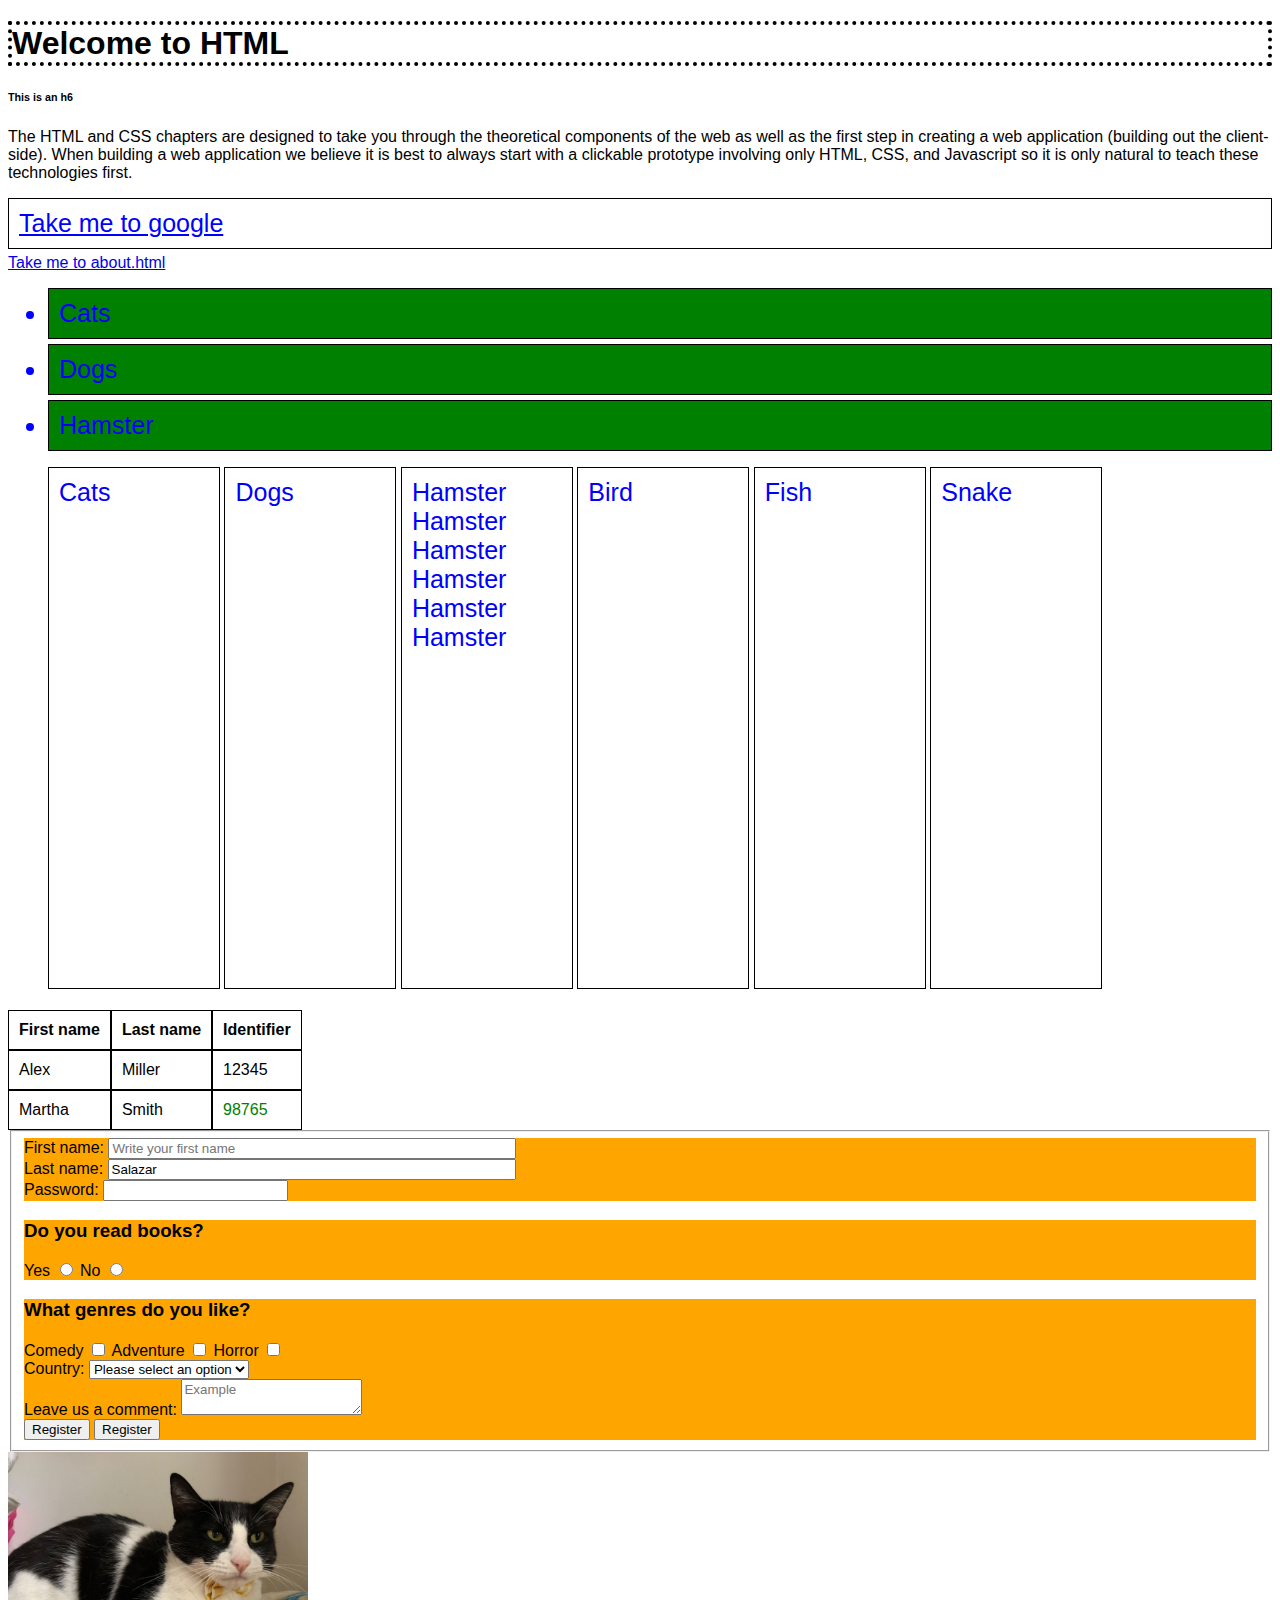
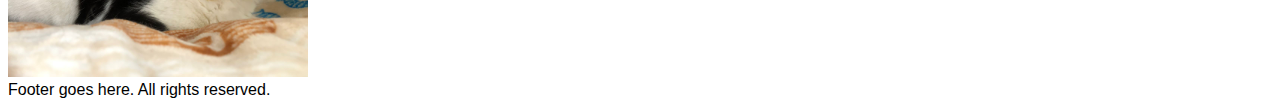
<file: Week 1/Day 2/index.html>
<!DOCTYPE HTML>
<html lang="EN">
    <head>
        <title>
            My first web page
        </title>
        <!-- Meta is a selfclosed element -->
        <meta charset="UTF-8">
        <meta name="viewport" content="width=device-width, initial-scale=1.0">
        <link rel="stylesheet" href="./css/style.css">
    </head>
    <body>
        <nav>
            <h1>
                Welcome to HTML
            </h1>
            <h6>
                This is an h6
            </h6>
        </nav>
        <header>
            <p>
                The HTML and CSS chapters are designed to take you through the theoretical components of the web as well as the first step in creating a web application (building out the client-side). When building a web application we believe it is best to always start with a clickable prototype involving only HTML, CSS, and Javascript so it is only natural to teach these technologies first.
            </p>
        </header>
        <main>
            <a class="pet" href="https://www.google.com/" target="_blank">
                Take me to google
            </a>
            <a href="./assets/about.html">
                Take me to about.html
            </a>
            <ul>
                <li class="pet">
                    Cats
                </li>
                <li class="pet">
                    Dogs
                </li>
                <li class="pet">
                    Hamster
                </li>
            </ul>
            <ol>
                <li class="pet">
                    Cats
                </li>
                <li class="pet">
                    Dogs
                </li>
                <li class="pet">
                    Hamster Hamster Hamster Hamster Hamster Hamster
                </li>
                <li class="pet">
                    Bird
                </li>
                <li class="pet">
                    Fish
                </li>
                <li class="pet">
                    Snake
                </li>
            </ol>
            <table>
                <thead>
                    <tr>
                        <th>
                            First name
                        </th>
                        <th>
                            Last name
                        </th>
                        <th>
                            Identifier
                        </th>
                    </tr>
                </thead>
                <tbody>
                    <tr>
                        <td>
                            Alex
                        </td>
                        <td>
                            Miller
                        </td>
                        <td>
                            12345
                        </td>
                    </tr>
                    <tr>
                        <td>
                            Martha
                        </td>
                        <td>
                            Smith
                        </td>
                        <td id="number">
                            98765
                        </td>
                    </tr>
                </tbody>
                <!--
                    <tfoot></tfoot>
                -->
            </table>
            <form>
                <fieldset>
                    <div>
                        <label for="firstName">
                            First name:
                        </label>
                        <input type="text" name="firstName" id="firstName" placeholder="Write your first name" >
                    </div>
                    <div>
                        <label for="lastName">
                            Last name:
                        </label>
                        <input type="text" name="lastName" id="lastName" value="Salazar">
                    </div>
                    <div>
                        <label for="password">
                            Password:
                        </label>
                        <input type="password" name="password" id="password" >
                    </div>
                    <div>
                        <h3>
                            Do you read books?
                        </h3>
                        <label for="yesBook">
                            Yes
                        </label>
                        <input type="radio" name="doYouRead" id="yesBook" >
                        <label for="noBook">
                            No
                        </label>
                        <input type="radio" name="doYouRead" id="noBook" >
                    </div>
                    <div>
                        <h3>
                            What genres do you like?
                        </h3>
                        <label for="comedy">
                            Comedy
                        </label>
                        <input type="checkbox" name="genres" id="comedy">
                        <label for="adventure">
                            Adventure
                        </label>
                        <input type="checkbox" name="genres" id="adventure">
                        <label for="horror">
                            Horror
                        </label>
                        <input type="checkbox" name="genres" id="horror">
                    </div>
                    <div>
                        <label for="country">
                            Country:
                        </label>
                        <select name="country" id="country">
                            <option>
                                Please select an option
                            </option>
                            <option>
                                United States
                            </option>
                            <option>
                                Canada
                            </option>
                            <option>
                                Mexico
                            </option>
                        </select>
                    </div>
                    <div>
                        <label for="comment">
                            Leave us a comment:
                        </label>
                        <textarea name="comment" id="comment" placeholder="Example"></textarea>
                    </div>
                    <div>
                        <input type="submit" value="Register">
                        <button type="submit">
                            Register
                        </button>
                    </div>
                </fieldset>
            </form>
        </main>
        <section>
            <img id="catImage" src="./images/cat.JPG" alt="This is a picture of a cat.">
        </section>
        <footer>
            Footer goes here. All rights reserved.
        </footer>
    </body>
</html>
</file>
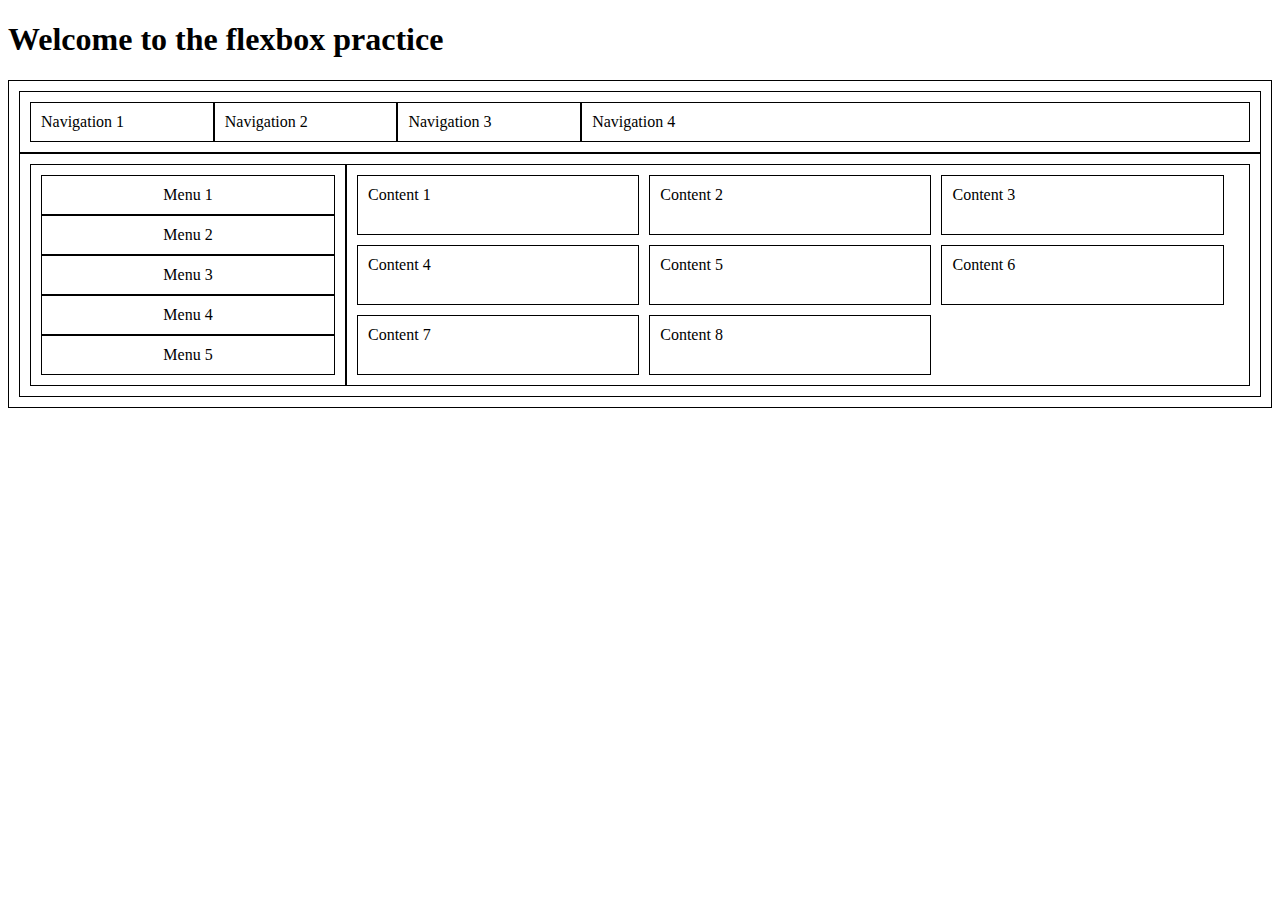
<file: Week 1/Day 3/index.html>
<!DOCTYPE html>
<html lang="en">
    <head>
        <meta charset="UTF-8">
        <meta http-equiv="X-UA-Compatible" content="IE=edge">
        <meta name="viewport" content="width=device-width, initial-scale=1.0">
        <title> Flexbox practice </title>
        <link rel="stylesheet" href="./css/style.css" >
    </head>
    <body>
        <h1>
            Welcome to the flexbox practice
        </h1>
        <div class="mainContainer">
            <div class="section">
                <div class="navItem">
                    Navigation 1
                </div>
                <div class="navItem">
                    Navigation 2
                </div>
                <div class="navItem">
                    Navigation 3 
                </div>
                <div class="specialNavItem">
                    Navigation 4
                </div>
            </div>
            <div class="section2">
                <div class="leftContent">
                    <div class="menuItem">
                        Menu 1
                    </div>
                    <div class="menuItem">
                        Menu 2
                    </div>
                    <div class="menuItem">
                        Menu 3
                    </div>
                    <div class="menuItem">
                        Menu 4
                    </div>
                    <div class="menuItem">
                        Menu 5
                    </div>
                </div>
                <div class="rightContent">
                    <div class="contentItem">
                        Content 1 
                    </div>
                    <div class="contentItem">
                        Content 2 
                    </div>
                    <div class="contentItem">
                        Content 3 
                    </div>
                    <div class="contentItem">
                        Content 4 
                    </div>
                    <div class="contentItem">
                        Content 5 
                    </div>
                    <div class="contentItem">
                        Content 6 
                    </div>
                    <div class="contentItem">
                        Content 7 
                    </div>
                    <div class="contentItem">
                        Content 8 
                    </div>
                </div>
            </div>
        </div>
    </body>
</html>
</file>
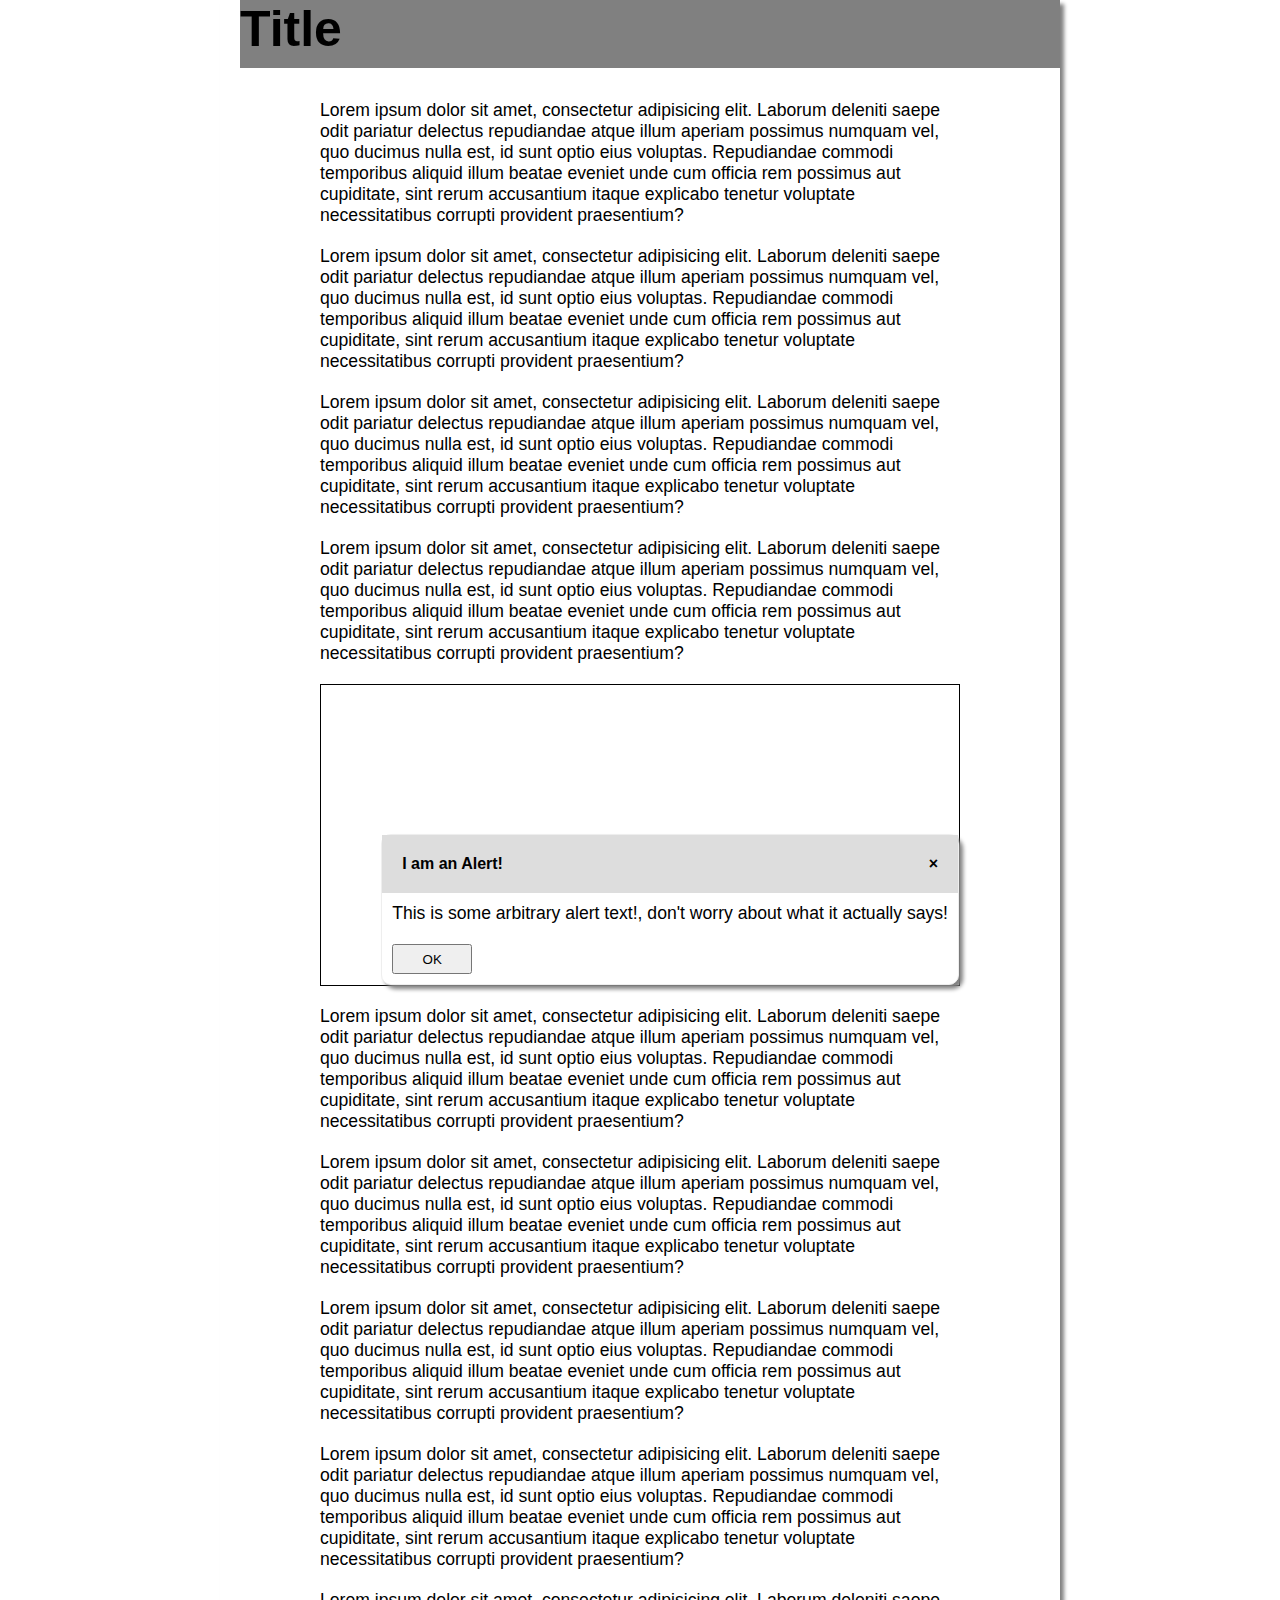
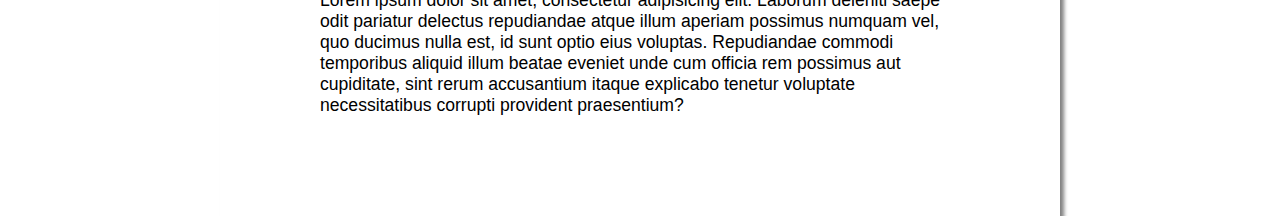
<file: Week 1/Day 4/index.html>
<!DOCTYPE html>
<html>
<head>
  <meta charset="utf-8">
  <meta name="viewport" content="width=device-width">
  <title>JS Bin</title>
  <link rel="stylesheet" href="./css/style.css" >
</head>
<body>
    <div class="container">
        <h1 class="heading">Title</h1>
        <div class="mainContent">
            <p>Lorem ipsum dolor sit amet, consectetur adipisicing elit. Laborum deleniti saepe odit pariatur delectus repudiandae atque illum aperiam possimus numquam vel, quo ducimus nulla est, id sunt optio eius voluptas. Repudiandae commodi temporibus aliquid illum beatae eveniet unde cum officia rem possimus aut cupiditate, sint rerum accusantium itaque explicabo tenetur voluptate necessitatibus corrupti provident praesentium?</p>
            <p>Lorem ipsum dolor sit amet, consectetur adipisicing elit. Laborum deleniti saepe odit pariatur delectus repudiandae atque illum aperiam possimus numquam vel, quo ducimus nulla est, id sunt optio eius voluptas. Repudiandae commodi temporibus aliquid illum beatae eveniet unde cum officia rem possimus aut cupiditate, sint rerum accusantium itaque explicabo tenetur voluptate necessitatibus corrupti provident praesentium?</p>
            <p>Lorem ipsum dolor sit amet, consectetur adipisicing elit. Laborum deleniti saepe odit pariatur delectus repudiandae atque illum aperiam possimus numquam vel, quo ducimus nulla est, id sunt optio eius voluptas. Repudiandae commodi temporibus aliquid illum beatae eveniet unde cum officia rem possimus aut cupiditate, sint rerum accusantium itaque explicabo tenetur voluptate necessitatibus corrupti provident praesentium?</p>
            <p>Lorem ipsum dolor sit amet, consectetur adipisicing elit. Laborum deleniti saepe odit pariatur delectus repudiandae atque illum aperiam possimus numquam vel, quo ducimus nulla est, id sunt optio eius voluptas. Repudiandae commodi temporibus aliquid illum beatae eveniet unde cum officia rem possimus aut cupiditate, sint rerum accusantium itaque explicabo tenetur voluptate necessitatibus corrupti provident praesentium?</p>
            <div class="messageContainer">
                <div id="message">
                    <div class="header"><span>I am an Alert!</span><span>×</span></div>
                    <p>This is some arbitrary alert text!, don't worry about what it actually says!</p>
                    <button>OK</button>
                </div>   
            </div>
            <p>Lorem ipsum dolor sit amet, consectetur adipisicing elit. Laborum deleniti saepe odit pariatur delectus repudiandae atque illum aperiam possimus numquam vel, quo ducimus nulla est, id sunt optio eius voluptas. Repudiandae commodi temporibus aliquid illum beatae eveniet unde cum officia rem possimus aut cupiditate, sint rerum accusantium itaque explicabo tenetur voluptate necessitatibus corrupti provident praesentium?</p>
            <p>Lorem ipsum dolor sit amet, consectetur adipisicing elit. Laborum deleniti saepe odit pariatur delectus repudiandae atque illum aperiam possimus numquam vel, quo ducimus nulla est, id sunt optio eius voluptas. Repudiandae commodi temporibus aliquid illum beatae eveniet unde cum officia rem possimus aut cupiditate, sint rerum accusantium itaque explicabo tenetur voluptate necessitatibus corrupti provident praesentium?</p>
            <p>Lorem ipsum dolor sit amet, consectetur adipisicing elit. Laborum deleniti saepe odit pariatur delectus repudiandae atque illum aperiam possimus numquam vel, quo ducimus nulla est, id sunt optio eius voluptas. Repudiandae commodi temporibus aliquid illum beatae eveniet unde cum officia rem possimus aut cupiditate, sint rerum accusantium itaque explicabo tenetur voluptate necessitatibus corrupti provident praesentium?</p>
            <p>Lorem ipsum dolor sit amet, consectetur adipisicing elit. Laborum deleniti saepe odit pariatur delectus repudiandae atque illum aperiam possimus numquam vel, quo ducimus nulla est, id sunt optio eius voluptas. Repudiandae commodi temporibus aliquid illum beatae eveniet unde cum officia rem possimus aut cupiditate, sint rerum accusantium itaque explicabo tenetur voluptate necessitatibus corrupti provident praesentium?</p>
            <p>Lorem ipsum dolor sit amet, consectetur adipisicing elit. Laborum deleniti saepe odit pariatur delectus repudiandae atque illum aperiam possimus numquam vel, quo ducimus nulla est, id sunt optio eius voluptas. Repudiandae commodi temporibus aliquid illum beatae eveniet unde cum officia rem possimus aut cupiditate, sint rerum accusantium itaque explicabo tenetur voluptate necessitatibus corrupti provident praesentium?</p> 
        </div>
    </div>
</body>
</html>
</file>
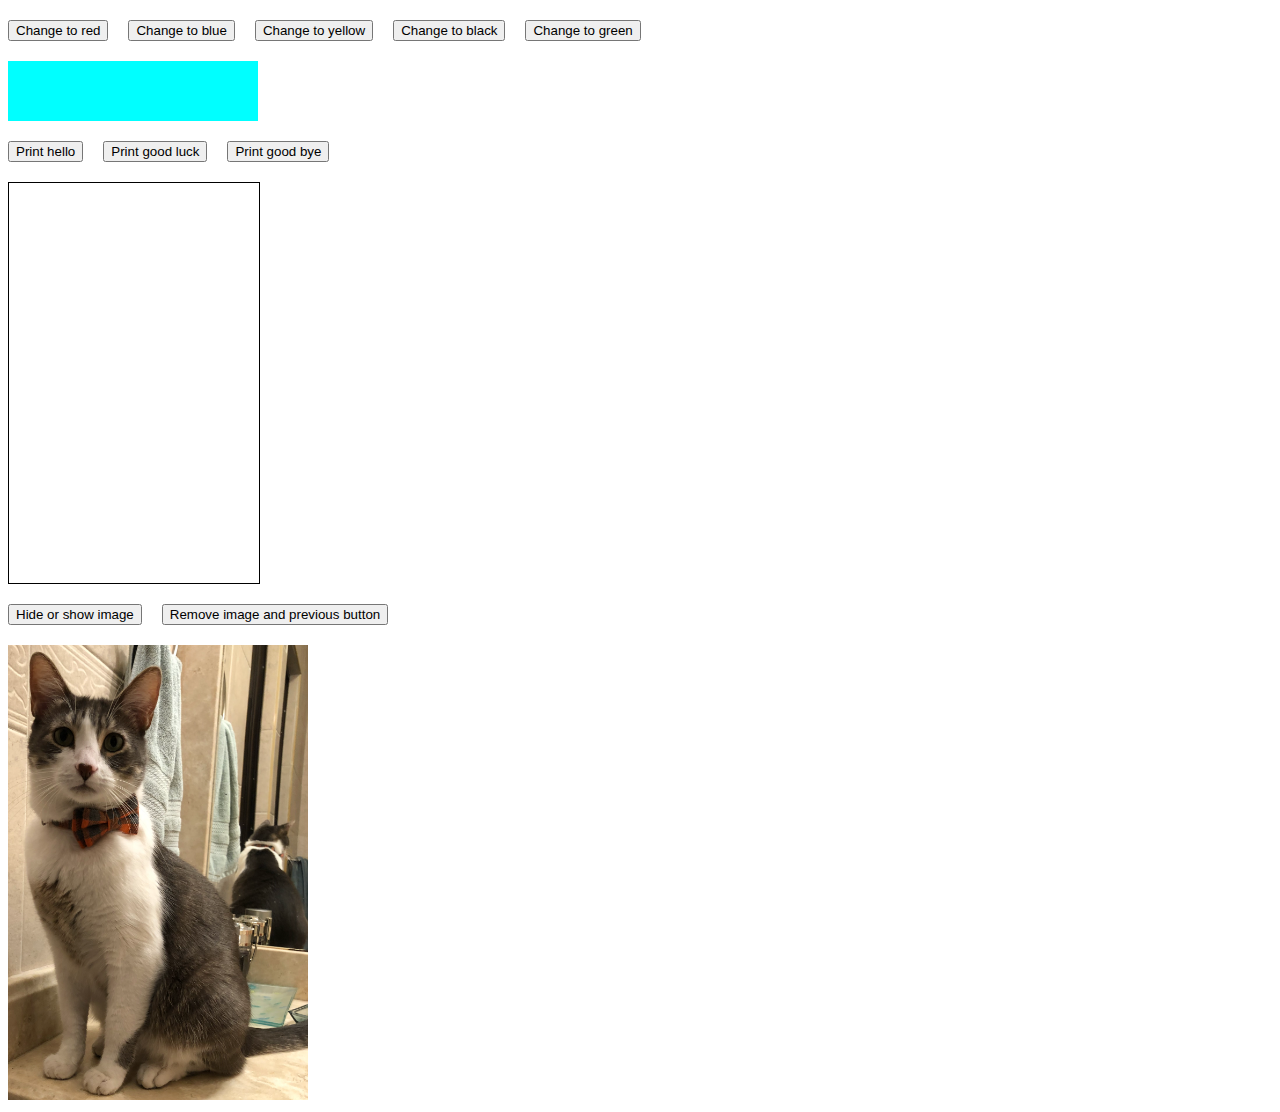
<file: Week 2/Day 1/index.html>
<!DOCTYPE html>
<html lang="en">
    <head>
        <meta charset="UTF-8">
        <meta http-equiv="X-UA-Compatible" content="IE=edge">
        <meta name="viewport" content="width=device-width, initial-scale=1.0">
        <title> DOM manipulation </title>
        <link rel="stylesheet" href="./css/style.css">
    </head>
    <body>
        <div class="changeButtons">
            <button onclick="changeBoxColor(this, 'red')">
                Change to red
            </button>
            <button onclick="changeBoxColor(this, 'blue')">
                Change to blue
            </button>
            <button onclick="changeBoxColor(this, 'yellow')">
                Change to yellow
            </button>
            <button onclick="changeBoxColor(this, 'black')">
                Change to black
            </button>
            <button onclick="changeBoxColor(this, 'green')">
                Change to green
            </button>
        </div>
        <div class="box">
            
        </div>
        <div class="printButtons">
            <button onclick="addTextToLog(this)">
                Print hello
            </button>
            <button onclick="addTextToLog(this)">
                Print good luck
            </button>
            <button onclick="addTextToLog(this)">
                Print good bye
            </button>
        </div>
        <div class="log">

        </div>
        <div class="hideRemoveButtons">
            <button id="hideShow" onclick="toggleCatImage(this)">
                Hide or show image
            </button>
            <button onclick="removeImageAndButton(this)">
                Remove image and previous button
            </button>
        </div>
        <div class="image">
            <img class="catImage" src="./images/tom.png" alt="Gray with white cat">
        </div>
        <script src="./js/index.js"></script>
    </body>
</html>
</file>
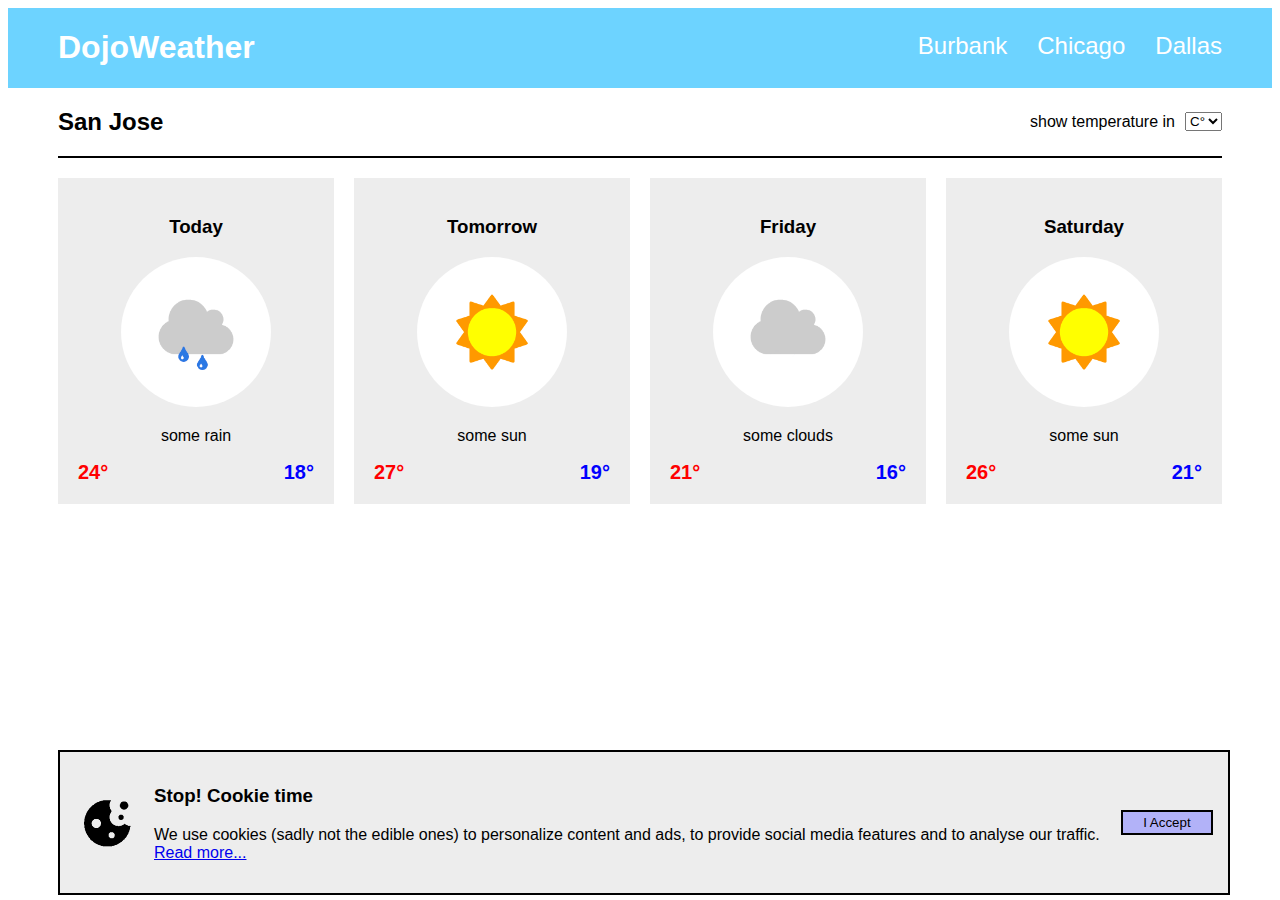
<file: Week 2/Day 2/index.html>
<!DOCTYPE html>
<html lang="en">
    <head>
        <meta charset="UTF-8">
        <meta http-equiv="X-UA-Compatible" content="IE=edge">
        <meta name="viewport" content="width=device-width, initial-scale=1.0">
        <title> Dojo Weather </title>
        <link rel="stylesheet" href="./css/style.css">
    </head>
    <body>
        <nav>
            <h1 class="title">
                DojoWeather
            </h1>
            <div class="cities">
                <p onclick="displayMessage(this)">
                    Burbank
                </p>
                <p onclick="displayMessage(this)">
                    Chicago
                </p>
                <p onclick="displayMessage(this)">
                    Dallas
                </p>
            </div>
        </nav>
        <main>
            <div class="currentCity">
                <h2>
                    San Jose
                </h2>
                <div class="temperatureOption">
                    <p>
                        show temperature in
                    </p>
                    <select id="temperature" onchange="swapTemperature(this)">
                        <option value="C"> C° </option>
                        <option value="F"> F° </option>
                    </select>
                </div>
            </div>
            <section class="dailyForecast">
                <div class="weatherItem">
                    <h3>
                        Today
                    </h3>
                    <img class="weatherImage" src="./images/some_rain.png" alt="Rainy">
                    <p>
                        some rain
                    </p>
                    <div class="maxMinDegree">
                        <div class="maxTemperature">
                            <span class="degree">24</span>° 
                        </div>
                        <div class="minTemperature">
                            <span class="degree">18</span>°
                        </div>
                    </div>
                </div>
                <div class="weatherItem">
                    <h3>
                        Tomorrow
                    </h3>
                    <img class="weatherImage" src="./images/some_sun.png" alt="Sunny">
                    <p>
                        some sun
                    </p>
                    <div class="maxMinDegree">
                        <div class="maxTemperature">
                            <span class="degree">27</span>° 
                        </div>
                        <div class="minTemperature">
                            <span class="degree">19</span>°
                        </div>
                    </div>
                </div>
                <div class="weatherItem">
                    <h3>
                        Friday
                    </h3>
                    <img class="weatherImage" src="./images/some_clouds.png" alt="Cloudy">
                    <p>
                        some clouds
                    </p>
                    <div class="maxMinDegree">
                        <div class="maxTemperature">
                            <span class="degree">21</span>° 
                        </div>
                        <div class="minTemperature">
                            <span class="degree">16</span>°
                        </div>
                    </div>
                </div>
                <div class="weatherItem">
                    <h3>
                        Saturday
                    </h3>
                    <img class="weatherImage" src="./images/some_sun.png" alt="Sunny">
                    <p>
                        some sun
                    </p>
                    <div class="maxMinDegree">
                        <div class="maxTemperature">
                            <span class="degree">26</span>° 
                        </div>
                        <div class="minTemperature">
                            <span class="degree">21</span>°
                        </div>
                    </div>
                </div>
            </section>
        </main>
        <div class="cookie">
            <img src="./images/cookie.png" alt="Cookie image">
            <div class="cookieContent">
                <h3>
                    Stop! Cookie time
                </h3>
                <p>
                    We use cookies (sadly not the edible ones) to personalize
                    content and ads, to provide social media features and to
                    analyse our traffic. <a href="#"> Read more... </a>
                </p>
            </div>
            <button class="cookieButton" onclick="removeCookie(this)">
                I Accept
            </button>
        </div>
        <script src="./js/index.js"></script>
    </body>
</html>
</file>
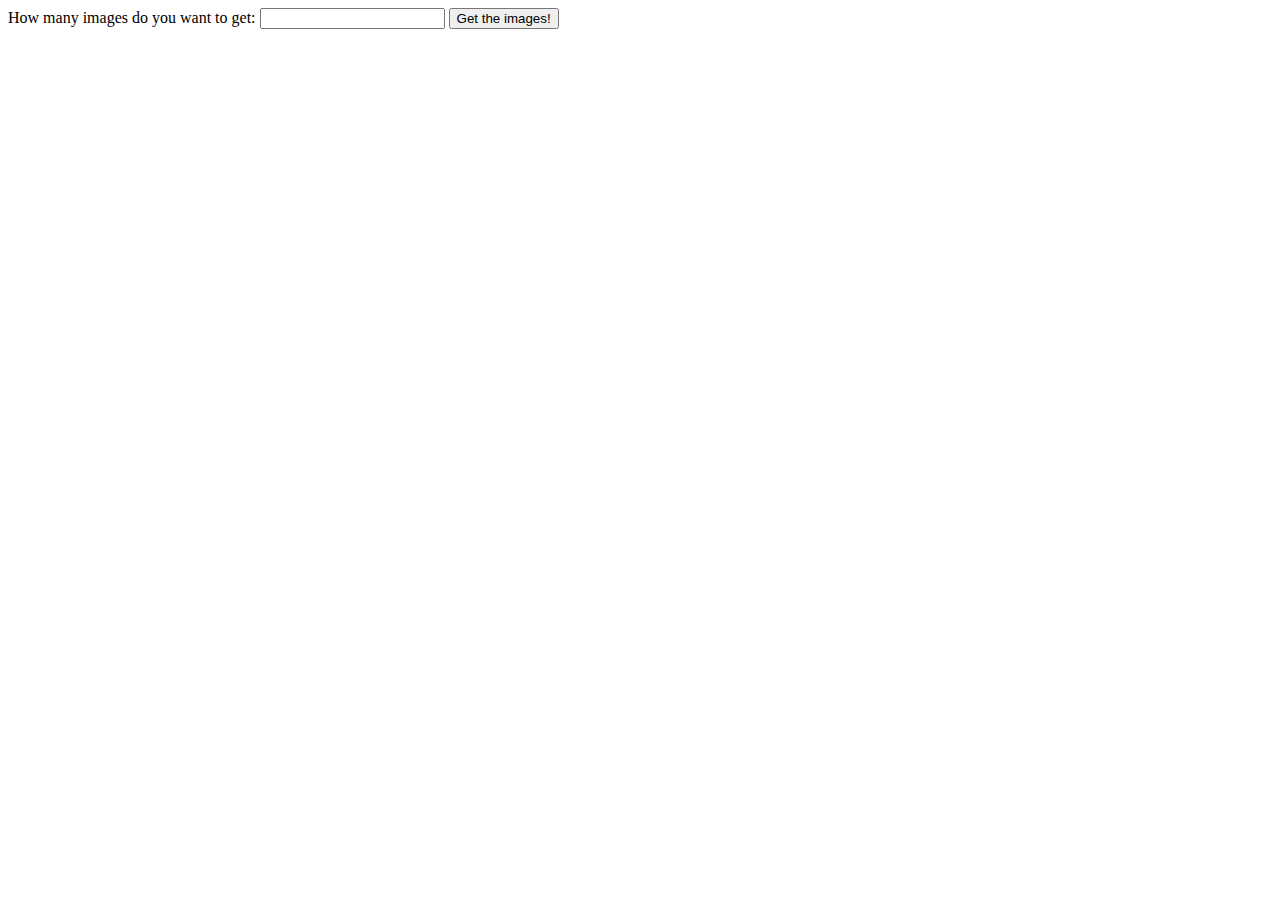
<file: Week 2/Day 4/index.html>
<!DOCTYPE html>
<html lang="en">
    <head>
        <meta charset="UTF-8">
        <meta http-equiv="X-UA-Compatible" content="IE=edge">
        <meta name="viewport" content="width=device-width, initial-scale=1.0">
        <title> API and AJAX </title>
        <link rel="stylesheet" href="./css/style.css">
    </head>
    <body>
        <form onsubmit="getDogImages(event)">
            <label for="numberOfImages"> How many images do you want to get: </label>
            <input id="numberOfImages" name="numberOfImages" type="text" >
            <button type="submit">
                Get the images!
            </button>
        </form>
        <div class="results"></div>
        <script src="./js/index.js"></script>
    </body>
</html>
</file>
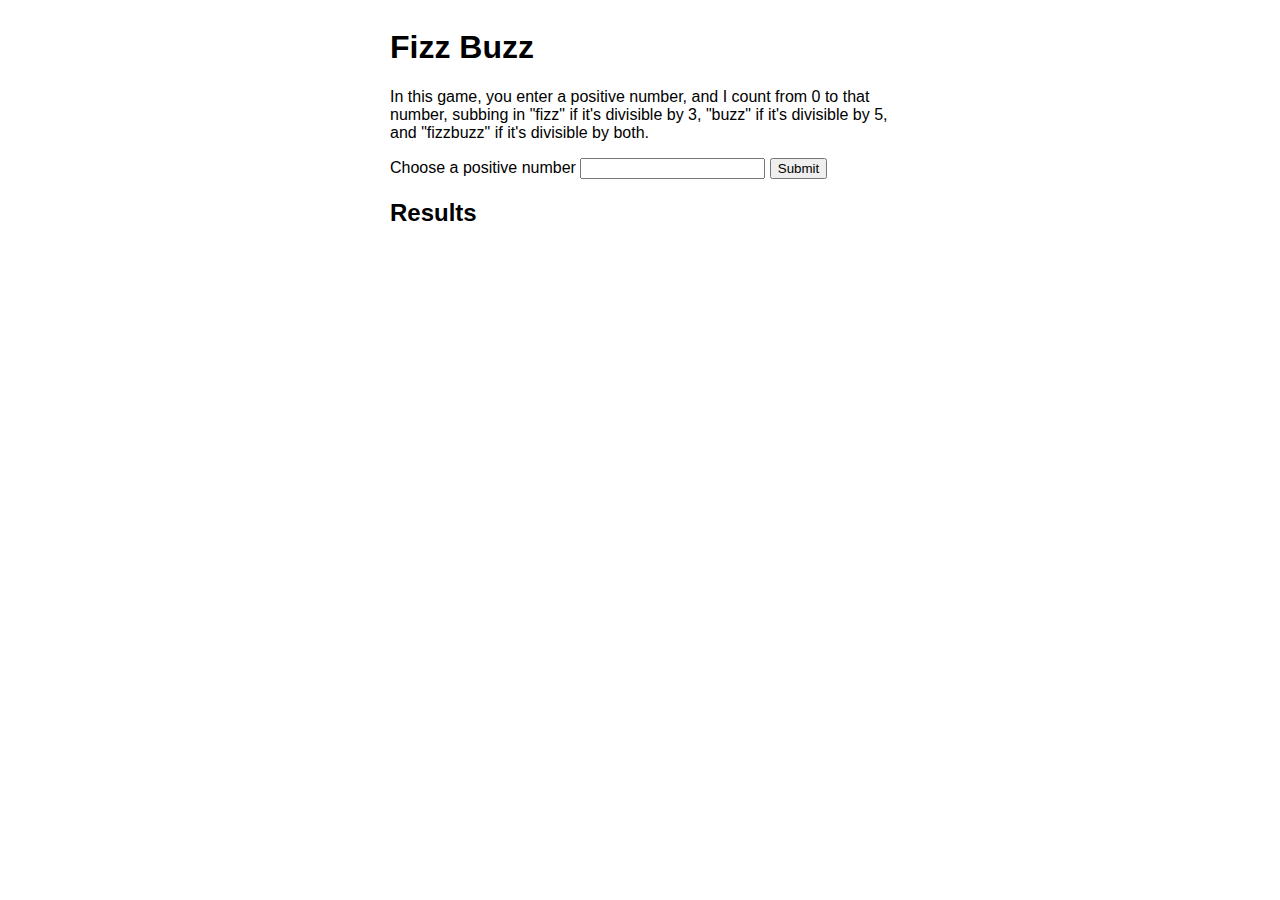
<file: Week 2/Day 1/Afternoon demonstration/index.html>
<!DOCTYPE html>
<html lang="en">
    <head>
        <meta charset="UTF-8">
        <meta http-equiv="X-UA-Compatible" content="IE=edge">
        <meta name="viewport" content="width=device-width, initial-scale=1.0">
        <title> Fizz Buzz Challenge </title>
        <link href="./css/style.css" rel="stylesheet">
    </head>
    <body>
        <main>
            <h1>Fizz Buzz</h1>
            <section>
                <p>
                    In this game, you enter a positive number, and I count from 0 to that number, 
                    subbing in "fizz" if it's divisible by 3, "buzz" if it's divisible by 5, and 
                    "fizzbuzz" if it's divisible by both.
                </p>
                <form id="numberChooser" onsubmit="generateFizzBuzzSequence(event)">
                    <label for="numberChoice">
                        Choose a positive number
                    </label>
                    <input id="numberChoice" name="numberChoice" type="number" required >
                    <input type="submit" >
                </form>
            </section>
            <section>
                <h2>
                    Results
                </h2>
                <div class="fizzBuzzSequence">
                
                </div>
            </section>
        </main>
        <script src="./js/index.js"></script>
    </body>
</html>
</file>
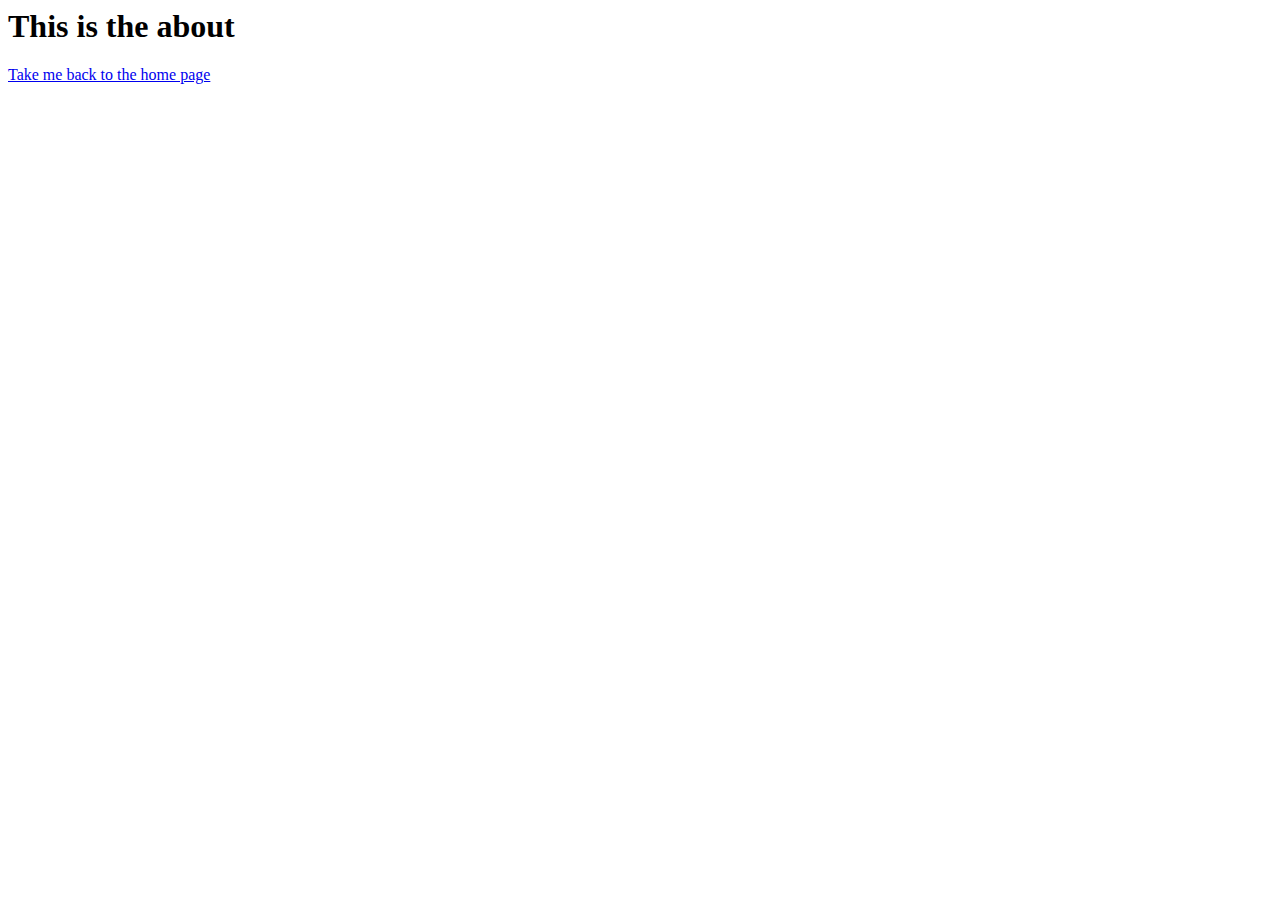
<file: Day 1/assets/about.html>
<html>
    <head>
        <title>
            About page
        </title>
        <!-- Meta is a selfclosed element -->
        <meta charset="UTF-8">
        <meta name="viewport" content="width=device-width, initial-scale=1.0">
    </head>
    <body>
        <h1>
            This is the about
        </h1>
        <a href="./../index.html">
            Take me back to the home page
        </a>
    </body>
</html>
</file>
<file: Week 1/Day 2/css/style.css>
*{
    font-family: Verdana, Geneva, Tahoma, sans-serif;
}

#number{
    color: green;
}

.pet{
    color: #1E9AE1;
    font-size: 25px;
    border: 1px solid black;
    padding: 10px;
    /* padding: 10px 20px;  Applies 10px to top and bottom, 20px to left and right
    /* padding: 10px 15px 20px 25px;  Applies the padding clockwise */
    /*
    padding-top: 20px;
    padding-left: 40px;
    padding-bottom: 30px;
    padding-right: 50px;
    */
    margin-bottom: 5px;
    /* border-style: solid;
       border-color: black;
       */
    
}

div{
    background-color: orange;
}

#catImage{
    width: 300px;
}

table{
    border-spacing: 0;
}

th, td{
   border: 1px solid black;
   padding: 10px; 
   margin: 0;
}

h1{
    border: 4px dotted black;
}

ul > .pet{
    background-color: green;
}

main .pet{
    color: blue;
}

input[type="text"]{
    width: 400px;
}

ol > li {
    display: inline-block;
    width: 150px;
    vertical-align: top;
    height: 500px;
}

a{
    display: block;
}
/*
    id > class > element
*/
</file>
<file: Week 1/Day 3/css/style.css>
*{
    box-sizing: border-box;
}

div{
    border: 1px solid black;
    padding: 10px;
}

.section{
    display: flex;
    flex-direction: row;
    justify-content: space-evenly;
    /* align-items: flex-start; */
}

.navItem{
    /* width: 25%; */
    flex: 1;
}

.specialNavItem{
    flex: 4;
}

.section2{
    display: flex;
    flex-direction: row;
}

.leftContent{
    flex: 1;
}

.rightContent{
    flex: 3;
    display: flex;
    flex-direction: row;
    flex-wrap: wrap;
    gap: 10px;
}

.menuItem{
    text-align: center;
}

.contentItem{
    width: 32%;
}
</file>
<file: Week 1/Day 4/css/style.css>
* {
    margin: 0;
    padding: 0;
    font-family: sans-serif;
  }
  .container {
    width: 800px;
    margin: 0 auto;
    padding: 20px;
    box-shadow: 4px 4px 4px grey;
  }

  h1 {
    font-size: 50px;
    padding-bottom: 10px;
    margin-bottom: 20px;
    width: 820px;
    background-color: gray;

  }
  p {
    margin: 20px 0;
    font-size: 1.1rem;
  }


  #message {
    width: inherit;
    border: 1px solid #eee;
    border-radius: 10px;
    background-color: #fff;
    box-shadow: 4px 4px 4px grey;
  }
  #message * {
    margin: 10px;
  }
  #message .header {
    margin: 0px;
    background-color: #ddd;
    padding: 10px;
    font-weight: 900;
    display: flex;
    justify-content: space-between;
  }
  #message button {
    height: 30px;
    width: 80px;
  }


/* Styles for position */
.heading{
    position: fixed;
    /* top, bottom, right, left */
    top: 0;
    z-index: 2;
}

.mainContent{
    margin: 80px;
}

.messageContainer{
    border: 1px solid black;
    height: 300px;
    position: relative;
    z-index: 1;
}

#message{
    position: absolute;
    right: 0;
    bottom: 0;
}
</file>
<file: Week 2/Day 1/css/style.css>
.changeButtons, .printButtons, .hideRemoveButtons{
    display:flex;
    gap: 20px;
    margin-top: 20px;
}

.box, .log{
    width: 250px;
    height: 60px;
    background-color: aqua;
    margin-top: 20px;
}

.log{
    border: 1px solid black;
    background-color: white;
    overflow-y: scroll;
    height: 400px;
}

.catImage{
    width: 300px;
    margin-top: 20px;
}

.hideImage{
    display: none;
}
</file>
<file: Week 2/Day 2/css/style.css>
*{
    font-family: 'Gill Sans', 'Gill Sans MT', Calibri, 'Trebuchet MS', sans-serif;
}

/* Styles for the Navigation */
nav{
    display: flex;
    flex-direction: row;
    background-color: rgb(109, 211, 255);
    color: white;
    justify-content: space-between;
}

.title{
    margin-left: 50px;
}
.cities{
    display: flex;
    flex-direction: row;
    gap: 30px;
    margin-right: 50px;
    font-size: 24px;
}

/* Styles for the main content */
main{
    margin-left: 50px;
    margin-right: 50px;
}

.currentCity{
    display: flex;
    flex-direction: row;
    justify-content: space-between;
    border-bottom: 2px solid black;
}

.temperatureOption{
    display: flex;
    flex-direction: row;
    align-items: center;
    gap: 10px;
}

/* Daily forecast section */
.dailyForecast{
    display: flex;
    flex-direction: row;
    justify-content: space-between;
    margin-top: 20px;
    gap: 20px;
}

.weatherItem{
    background-color: rgb(237, 237, 237);
    flex: 1;
    text-align: center;
    padding: 20px;
}

.weatherImage{
    width: 150px;
    border-radius: 50%;
}

.maxMinDegree{
    display: flex;
    flex-direction: row;
    justify-content: space-between;
}

.maxTemperature{
    color: red;
    font-weight: bold;
    font-size: 20px;
}

.minTemperature{
    color: blue;
    font-weight: bold;
    font-size: 20px;
}

/* Cookie message */
.cookie{
    display: flex;
    flex-direction: row;
    align-items: center;
    margin-left: 50px;
    margin-right: 50px;
    border: 2px solid black;
    background-color: rgb(237, 237, 237);
    gap: 15px;
    padding: 15px;
    position: fixed;
    bottom: 5px;
}

.cookieButton{
    border: 2px solid black;
    background-color: rgb(178, 178, 248);
    width: 100px;
    padding: 3px;
}
</file>
<file: Week 2/Day 4/css/style.css>
.results{
    display: flex;
    flex-wrap: wrap;
    flex-direction: row;
    gap: 15px;
}

img{
    width: 200px;
}
</file>
<file: Week 2/Day 1/Afternoon demonstration/css/style.css>
* {
    box-sizing: border-box;
    font-family: sans-serif
}

body {
    display: flex;
    justify-content: center;
}

main{
    max-width: 500px;
}

p {
    max-width: 500px;
}

.fizzBuzzSequence{
    display: flex;
    flex-wrap: wrap;
    
}

.fizzBuzzItem {
    width: 80px;
    height: 80px;
    display: flex;
    justify-content: center;
    align-content: center;
    flex-direction: column;
    text-align: center;
    border: 1px solid grey;
    margin-right: 5px;
    margin-bottom: 5px;
}

.fizz, .fizzbuzz {
    border: 4px solid green;
}

.buzz, .fizzbuzz {
    background-color: #D5F5E3;
}
</file>
